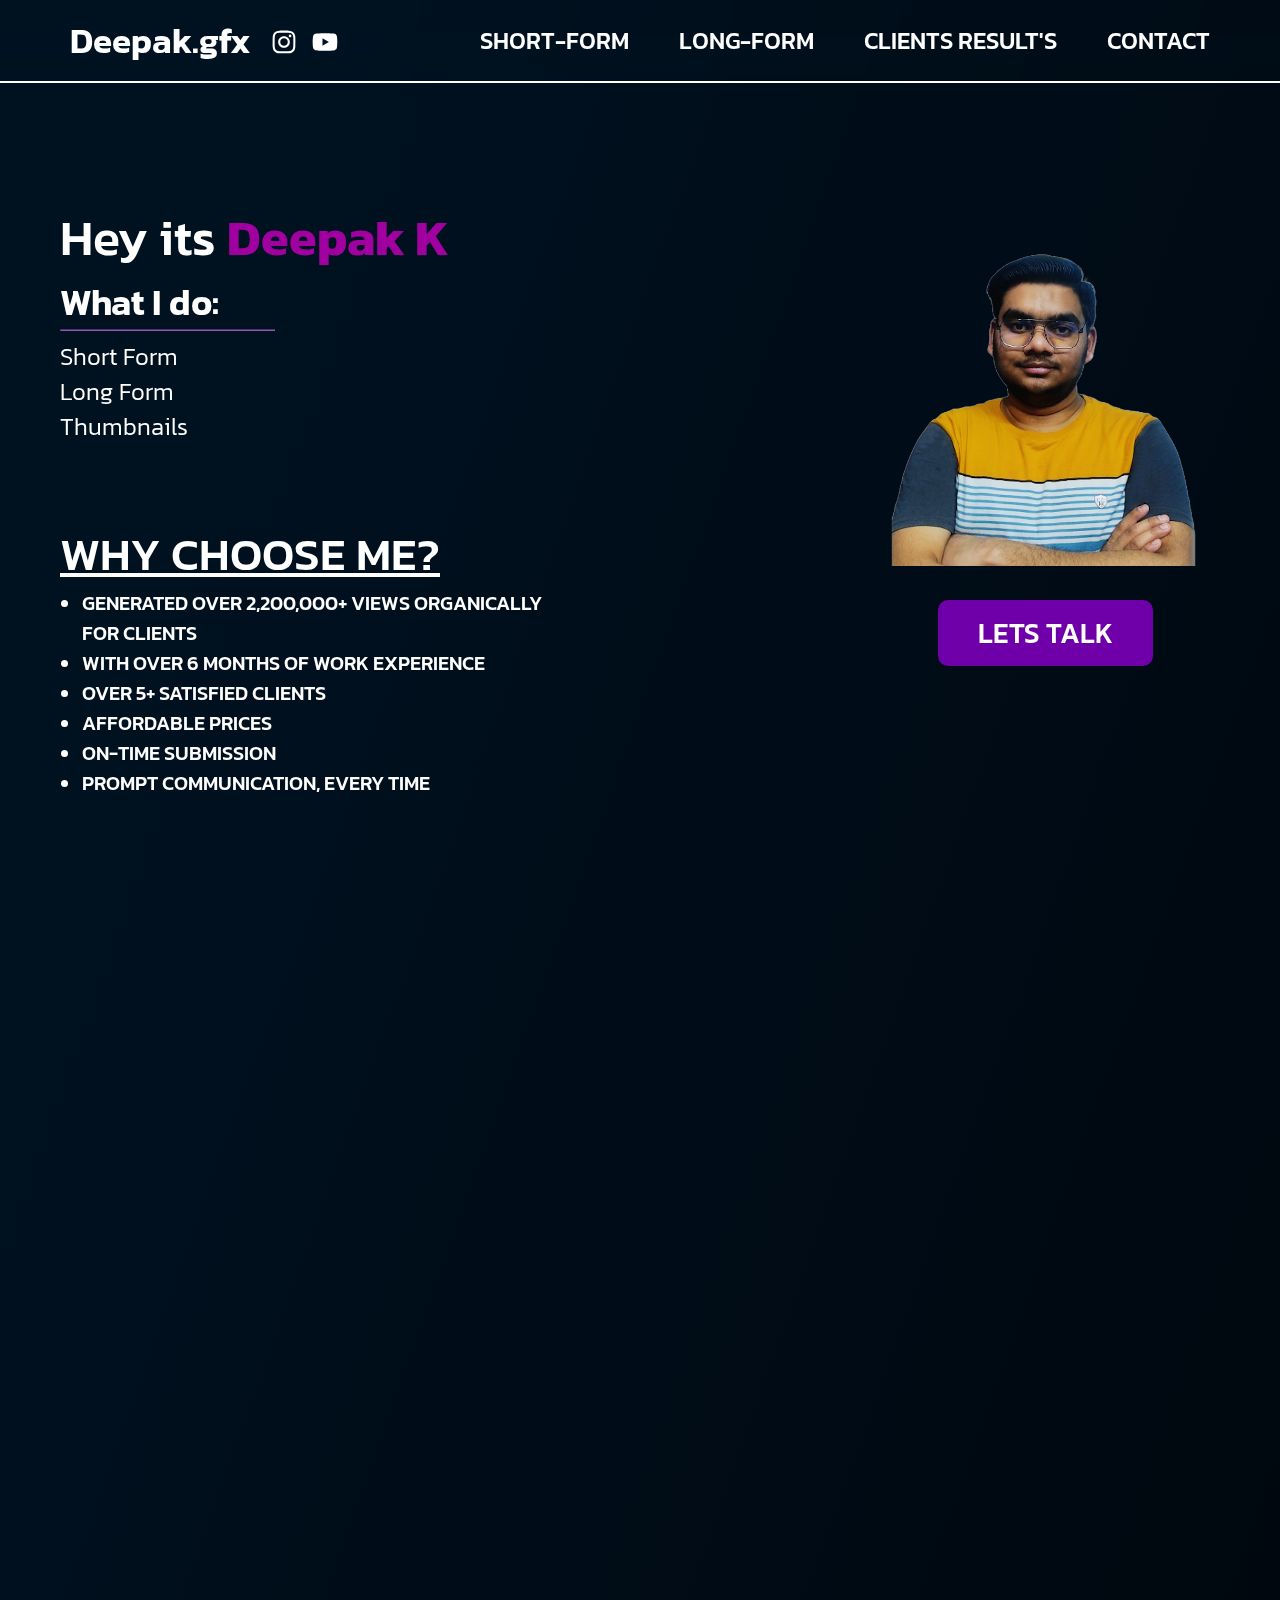
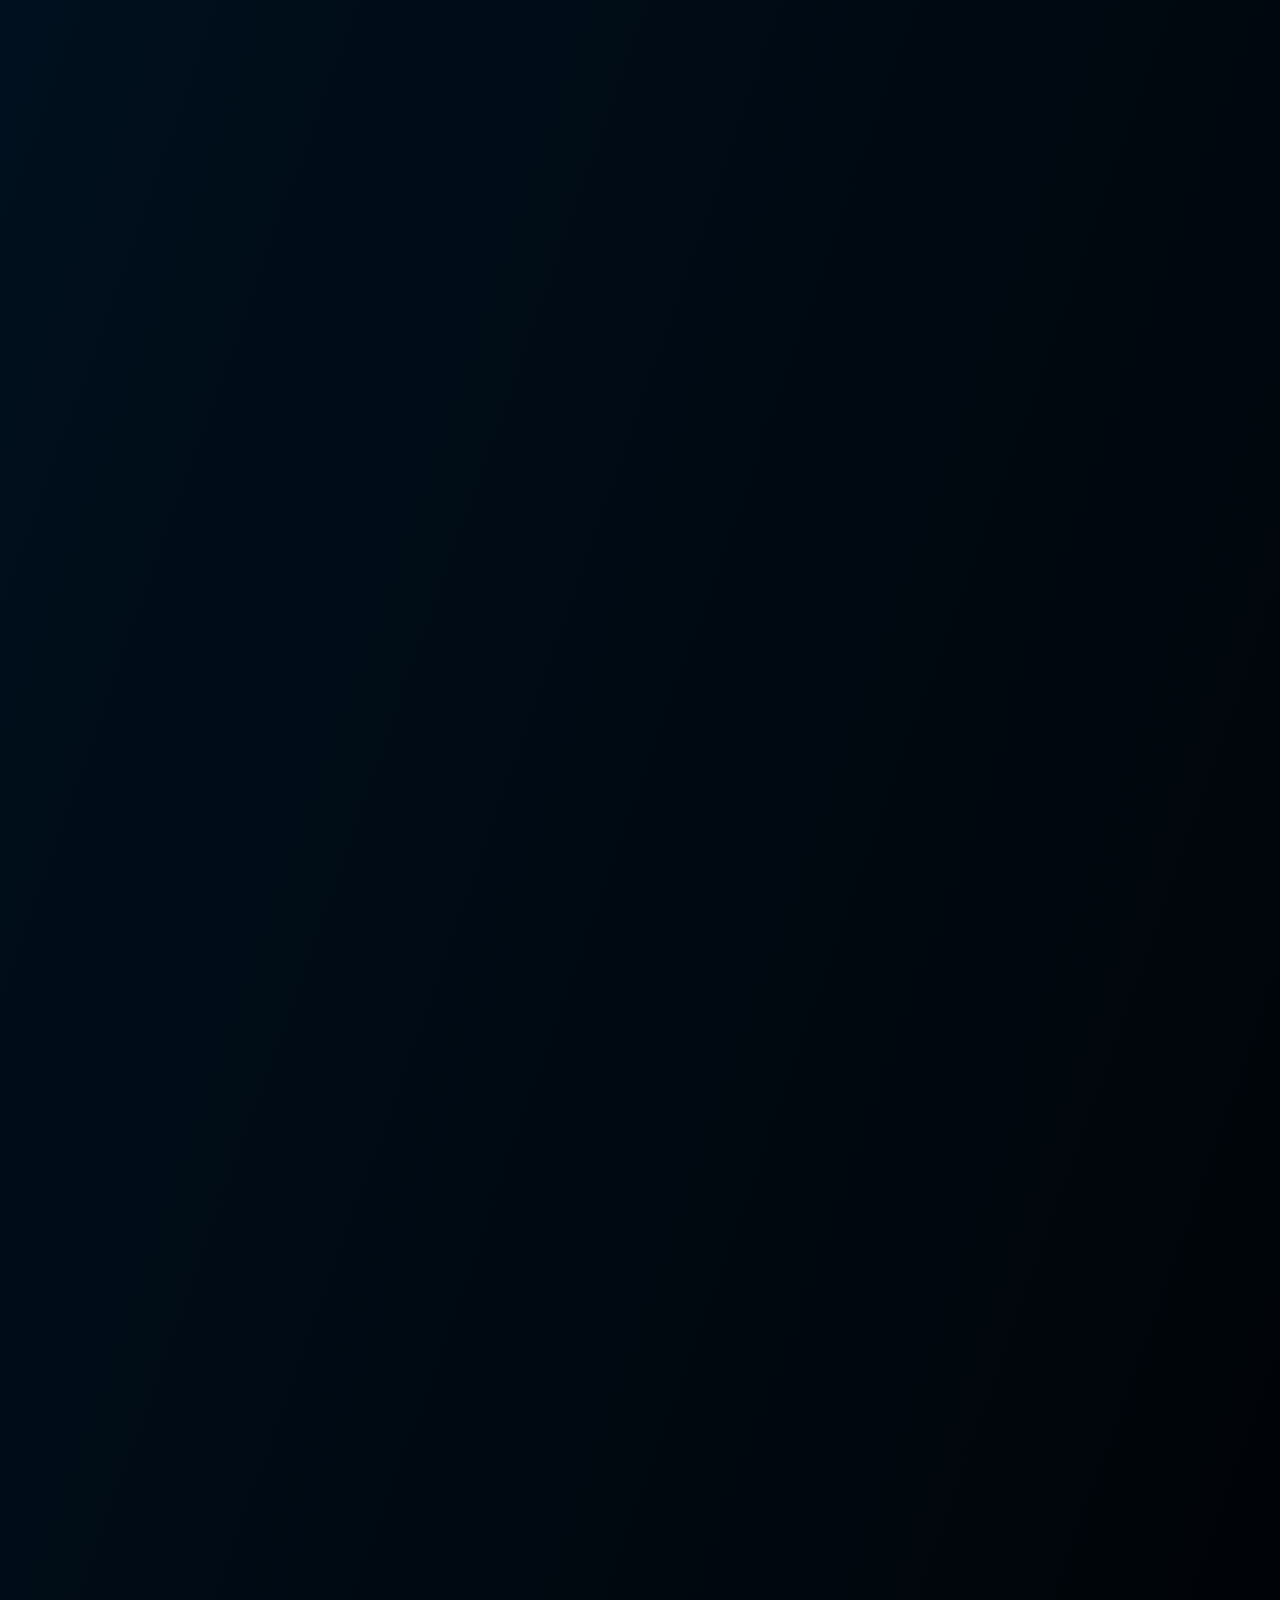
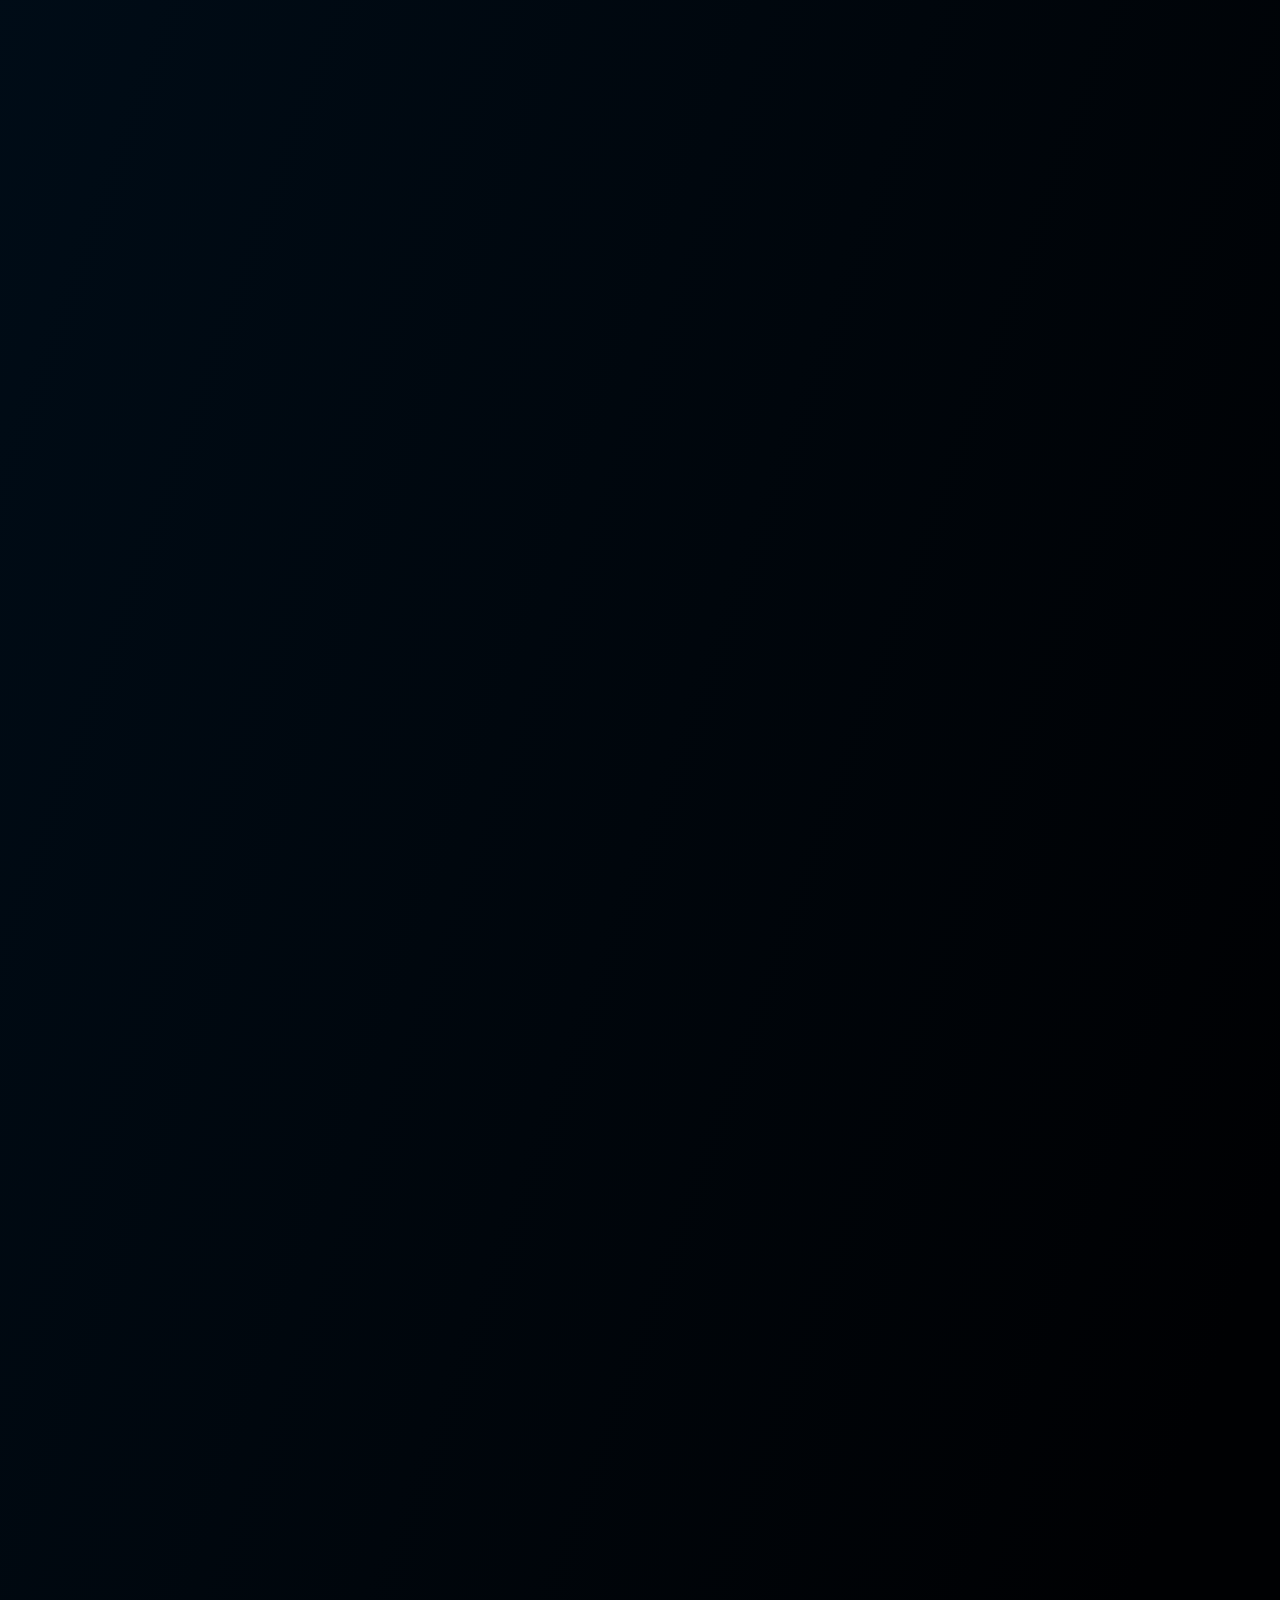
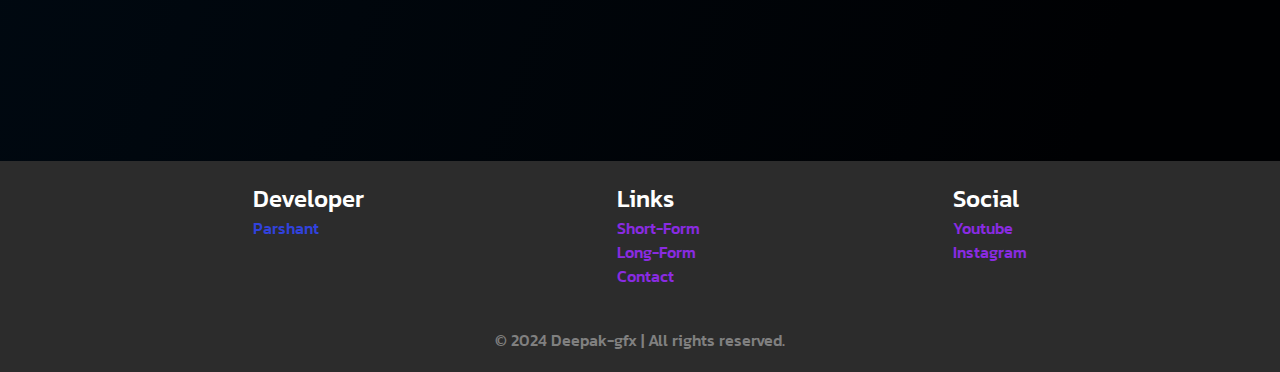
<file: index.html>
<!DOCTYPE html>
<html lang="en">
<head>
    <meta charset="UTF-8">
    <meta name="viewport" content="width=device-width, initial-scale=1.0">
    <link rel="stylesheet" href="style.css">
    <link rel="stylesheet" href="animation.css">
    <link href='https://unpkg.com/boxicons@2.1.4/css/boxicons.min.css' rel='stylesheet'>
    <title>Deepak-gfx 🔥</title>
</head>
<body>
    <nav>
        <div class="logo">
            <div class="name"><a href="#home">Deepak.gfx</a></div>
            <div class="icon-set">
                <a href="https://www.instagram.com/deepak.gfx?igsh=dDlwMXU3ZnQ5amZj"><img class="icon invert"
                        src="img/instagram.svg" alt="instagram-icon"></a>
                <a href="https://www.youtube.com/@theamvguy1818"><img class="icon invert" src="img/youtube.svg"
                        alt=""></a>
            </div>
        </div>
        <div class="nav-list">
            <ul>
                <li class="home"><a href="#home">Home</a></li>
                <li><a href="#short-form">Short-Form</a></li>
                <li><a href="#long-form">Long-Form</a></li>
                <li><a href="#client-results">Clients Result's</a></li>
                <li><a href="#contact">Contact</a></li>
            </ul>
        </div>
        <img class="menu-btn" src="img/hamburger.svg" alt="menu-btn">
    </nav>
    <div class="side-bar">
        <img class="cross-img" src="img/cross.svg" alt="cross-img">
        <ul>
            <li class="home"><a href="#home">Home</a></li>
            <li><a href="#short-form">Short-Form</a></li>
            <li><a href="#long-form">Long-Form</a></li>
            <li><a href="#client-results">Clients Result's</a></li>
            <li><a href="#contact">Contact</a></li>
        </ul>
    </div>
    <section id="home" class="section-1">
        <div class="section1-left animate">
            <div id="head-name"><div>Hey its <div class="name">Deepak K</div></div>
                <div class="line-2">What I do:</div>
                <hr class="hr2">
                <div class="work">Short Form</div>
                <div class="work">Long Form</div>
                <div class="work">Thumbnails</div>
                <br>
                <div id="why">WHY CHOOSE ME?</div>
                <ul id="info">
                    <li>GENERATED OVER 2,200,000+ VIEWS ORGANICALLY FOR CLIENTS</li>
                    <li>WITH OVER 6 MONTHS OF WORK EXPERIENCE</li>
                    <li>OVER 5+ SATISFIED CLIENTS</li>
                    <li>AFFORDABLE PRICES</li>
                    <li>ON-TIME SUBMISSION</li>
                    <li>PROMPT COMMUNICATION, EVERY TIME</li>
                </ul>
            </div>
        </div>
        <div class="p2">
            <!-- <div><img class="photo" src="img/cover.png" alt=""></div> -->
            <img class="photo" src="img/photo.png" alt="photo">
            <div><button class="button" onclick="location.href=`#contact`">LETS TALK</button></div>
        </div>
    </section>
    <section class="section-2">
        <div>
        <h1 class="animate">ABOUT</h1>
        <hr class="animate">
        <p class="animate">Immerse yourself in the enchanting world of cinema with <span class="name">Deepak</span>! As a committed
            video editor, I transform unprocessed footage into breathtaking visual works of art. Whether it's enhancing
            colors, adding captivating sound effects, creating smooth transitions, or designing dynamic motion graphics,
            I breathe life into your narratives. Let's elevate your creative vision with ingenuity and accuracy!</p>
        </div>
    </section>
    <section id="short-form" class="section-3">
        <div class="heading animate">SHORT-FORM</div>
        <div class="shortform-container animate">
            <img class="arrows left-arrow" src="img/left-arrow.svg" alt="left-arrow">
            <div class="scroll-container">
                <!-- short-1  -->
                <div class="short-wrapper">
                    <iframe width="463" height="823" src="https://www.youtube.com/embed/8H-rUgkRSdg" title="2"
                        frameborder="0"
                        allow="accelerometer; autoplay; clipboard-write; encrypted-media; gyroscope; picture-in-picture; web-share"
                        referrerpolicy="strict-origin-when-cross-origin" allowfullscreen></iframe>
                </div>
                <!-- short-2  -->
                <div class="short-wrapper">
                    <iframe width="560" height="315" src="https://www.youtube.com/embed/ECEzv-5RnWc?si=KDV1My_kyPZUP-F3" title="YouTube video player" frameborder="0" allow="accelerometer; autoplay; clipboard-write; encrypted-media; gyroscope; picture-in-picture; web-share" referrerpolicy="strict-origin-when-cross-origin" allowfullscreen></iframe>
                </div>
                <!-- short-3  -->
                <div class="short-wrapper">
                    <iframe width="560" height="315" src="https://www.youtube.com/embed/mEu9kjretzo?si=C4BGD7zztKkurr8r" title="YouTube video player" frameborder="0" allow="accelerometer; autoplay; clipboard-write; encrypted-media; gyroscope; picture-in-picture; web-share" referrerpolicy="strict-origin-when-cross-origin" allowfullscreen></iframe>
                </div>
                <!-- short-4  -->
                <div class="short-wrapper">
                    <iframe width="560" height="315" src="https://www.youtube.com/embed/pMOjcCucaQk?si=dQNk8URO4HRvajRi" title="YouTube video player" frameborder="0" allow="accelerometer; autoplay; clipboard-write; encrypted-media; gyroscope; picture-in-picture; web-share" referrerpolicy="strict-origin-when-cross-origin" allowfullscreen></iframe>
                </div>
                <!-- short-5  -->
                <div class="short-wrapper">
                    <iframe width="560" height="315" src="https://www.youtube.com/embed/dlDvBoymoVU?si=_8Mh2tYVaClMshhl" title="YouTube video player" frameborder="0" allow="accelerometer; autoplay; clipboard-write; encrypted-media; gyroscope; picture-in-picture; web-share" referrerpolicy="strict-origin-when-cross-origin" allowfullscreen></iframe>
                </div>
                <!-- short-6  -->
                <div class="short-wrapper">
                    <iframe width="560" height="315" src="https://www.youtube.com/embed/eRFKa5V4-Bo?si=jp29YTb-6GZ_F4Eh" title="YouTube video player" frameborder="0" allow="accelerometer; autoplay; clipboard-write; encrypted-media; gyroscope; picture-in-picture; web-share" referrerpolicy="strict-origin-when-cross-origin" allowfullscreen></iframe>
                </div>
                <!-- Add more iframes as needed -->
            </div>
            <img class="arrows right-arrow" src="img/right-arrow.svg" alt="right-arrow">
        </div>
    </section>
    <section id="long-form" class="section-4">
        <div class="heading animate">LONG-FORM</div>
        <div class="shortform-container animate">
            <img class="arrows up-arrow" src="img/left-arrow.svg" alt="left-arrow">
            <div class="vertical-scroll-container">
                <!-- 	vid1 -->
                <div class="video-wrapper">
                    <iframe width="560" height="315"
                        src="https://www.youtube.com/embed/on1ghaNJ3NE?si=6rIB7KNxB4XuEn5b&amp;controls=0&amp;start=45"
                        title="YouTube video player" frameborder="0"
                        allow="accelerometer; autoplay; clipboard-write; encrypted-media; gyroscope; picture-in-picture; web-share"
                        referrerpolicy="strict-origin-when-cross-origin" allowfullscreen></iframe>
                </div>
                <!-- 	vid2 -->
                <div class="video-wrapper">
                    <iframe width="560" height="315"
                        src="https://www.youtube.com/embed/G5L_7FrPTGc?si=QMHrl8OBODEZzTz6&amp;controls=0"
                        title="YouTube video player" frameborder="0"
                        allow="accelerometer; autoplay; clipboard-write; encrypted-media; gyroscope; picture-in-picture; web-share"
                        referrerpolicy="strict-origin-when-cross-origin" allowfullscreen></iframe>
                </div>
                <!-- 	vid3 -->
                <div class="video-wrapper">
                    <iframe width="560" height="315"
                        src="https://www.youtube.com/embed/JCmgpw4MqKo?si=HnGJYHwAyoJdQtfq&amp;controls=0"
                        title="YouTube video player" frameborder="0"
                        allow="accelerometer; autoplay; clipboard-write; encrypted-media; gyroscope; picture-in-picture; web-share"
                        referrerpolicy="strict-origin-when-cross-origin" allowfullscreen></iframe>
                </div>
                <!-- 	vid4 -->
                <div class="video-wrapper">
                    <iframe width="560" height="315"
                        src="https://www.youtube.com/embed/-Z9iQWz7PrM?si=2OOscrlCIwk3XP3n&amp;controls=0"
                        title="YouTube video player" frameborder="0"
                        allow="accelerometer; autoplay; clipboard-write; encrypted-media; gyroscope; picture-in-picture; web-share"
                        referrerpolicy="strict-origin-when-cross-origin" allowfullscreen></iframe>
                </div>
                <!--    vid5 -->
                <div class="video-wrapper">
                    <iframe width="560" height="315"
                        src="https://www.youtube.com/embed/lahmtvIOdWA?si=1MPtnd6p5BnnfnCg&amp;controls=0"
                        title="YouTube video player" frameborder="0"
                        allow="accelerometer; autoplay; clipboard-write; encrypted-media; gyroscope; picture-in-picture; web-share"
                        referrerpolicy="strict-origin-when-cross-origin" allowfullscreen></iframe>
                </div>
            </div>
            <img class="arrows down-arrow" src="img/right-arrow.svg" alt="right-arrow">
        </div>
    </section>
    <section id="client-results" class="section-5">
        <div class="heading animate">CLIENTS' RESULTS</div>
        <div class="cards-container">
            <div class="card animate" style="--i:0;">
                <img id="client-img" src="img/1.png" alt="client-img">
                <div id="client-name">Dipesh Kumar</div>
                <div class="client-starrating">
                    <img src="img/star-yellow.svg" alt="rating-star">
                    <img src="img/star-yellow.svg" alt="rating-star">
                    <img src="img/star-yellow.svg" alt="rating-star">
                    <img src="img/star-yellow.svg" alt="rating-star">
                    <img src="img/halfstar.svg" alt="rating-star">
                </div>
                <div id="client-review">I’m so impressed with the editing quality! The videos turned out even better than I imagined, and it was delivered on time. Thank you for making this so easy!</div>
            </div>
            <div class="card animate" style="--i:1;">
                <img id="client-img" src="img/2.png" alt="client-img">
                <div id="client-name">Abhijit nayyar</div>
                <div class="client-starrating">
                    <img src="img/star-yellow.svg" alt="rating-star">
                    <img src="img/star-yellow.svg" alt="rating-star">
                    <img src="img/star-yellow.svg" alt="rating-star">
                    <img src="img/star-yellow.svg" alt="rating-star">
                    <img src="img/star.svg" alt="rating-star">
                </div>
                <div id="client-review">The edits were spot-on and captured the vibe I was looking for perfectly. Plus, everything was done within the deadline. Great work!</div>
            </div>
            <div class="card animate" style="--i:2;">
                <img id="client-img" src="img/3.png" alt="client-img">
                <div id="client-name">Saurabh Gautam</div>
                <div class="client-starrating">
                    <img src="img/star-yellow.svg" alt="rating-star">
                    <img src="img/star-yellow.svg" alt="rating-star">
                    <img src="img/star-yellow.svg" alt="rating-star">
                    <img src="img/halfstar.svg" alt="rating-star">
                    <img src="img/star.svg" alt="rating-star">
                </div>
                <div id="client-review">Absolutely loved the work! It was polished, creative, and delivered right when promised. Couldn’t ask for more!</div>
            </div>
        </div>
    </section>
    <section id="contact" class="section-6">
        <div class="container animate">
            <form action="https://api.web3forms.com/submit" method="POST">
                <input type="hidden" name="access_key" value="9da1694c-7dbd-4971-afae-bd9a8192a5d8">
                <h1>Contact Us</h1>
                <div class="input-box">
                    <input type="text" name="name" placeholder="Name" required>
                    <i class='bx bx-user'></i>
                </div>

                <div class="input-box">
                    <input type="email" name="email" placeholder="Your Email" required>
                    <i class='bx bx-envelope'></i>
                </div>
                <div class="input-box-2">
                    <textarea name="message" placeholder="Write message " required></textarea>
                </div>
                <input type="checkbox" name="botcheck" class="hidden" style="display: none;">
                <button type="submit" class="btn">Submit</button>
            </form>
        </div>
    </section>
    <footer>
        <div class="footer">
            <div class="first-footer">
                <ul>
                    <li>
                        <h2>Developer</h2>
                    </li>
                    <li><a href="contact-parshant.html" target="_blank">Parshant</a></li>
                </ul>
            </div>
            <div class="second-footer">
                <ul>
                    <li>
                        <h2>Links</h2>
                    </li>
                    <li><a href="#short-form">Short-Form</a></li>
                    <li><a href="#long-form">Long-Form</a></li>
                    <li><a href="#contact">Contact</a></li>
                </ul>
            </div>
            <div class="third-footer">
                <ul>
                    <li>
                        <h2>Social</h2>
                    </li>
                    <li><a href="https://www.youtube.com/@theamvguy1818">Youtube</a></li>
                    <li><a href="https://www.instagram.com/deepak.gfx?igsh=dDlwMXU3ZnQ5amZj">Instagram</a></li>
                </ul>
            </div>
        </div>
        <div class="footer-rights">
            <p>&copy; 2024 Deepak-gfx | All rights reserved.</p>
        </div>
    </footer>
</body>
<script src="script.js"></script>
</html>
</file>
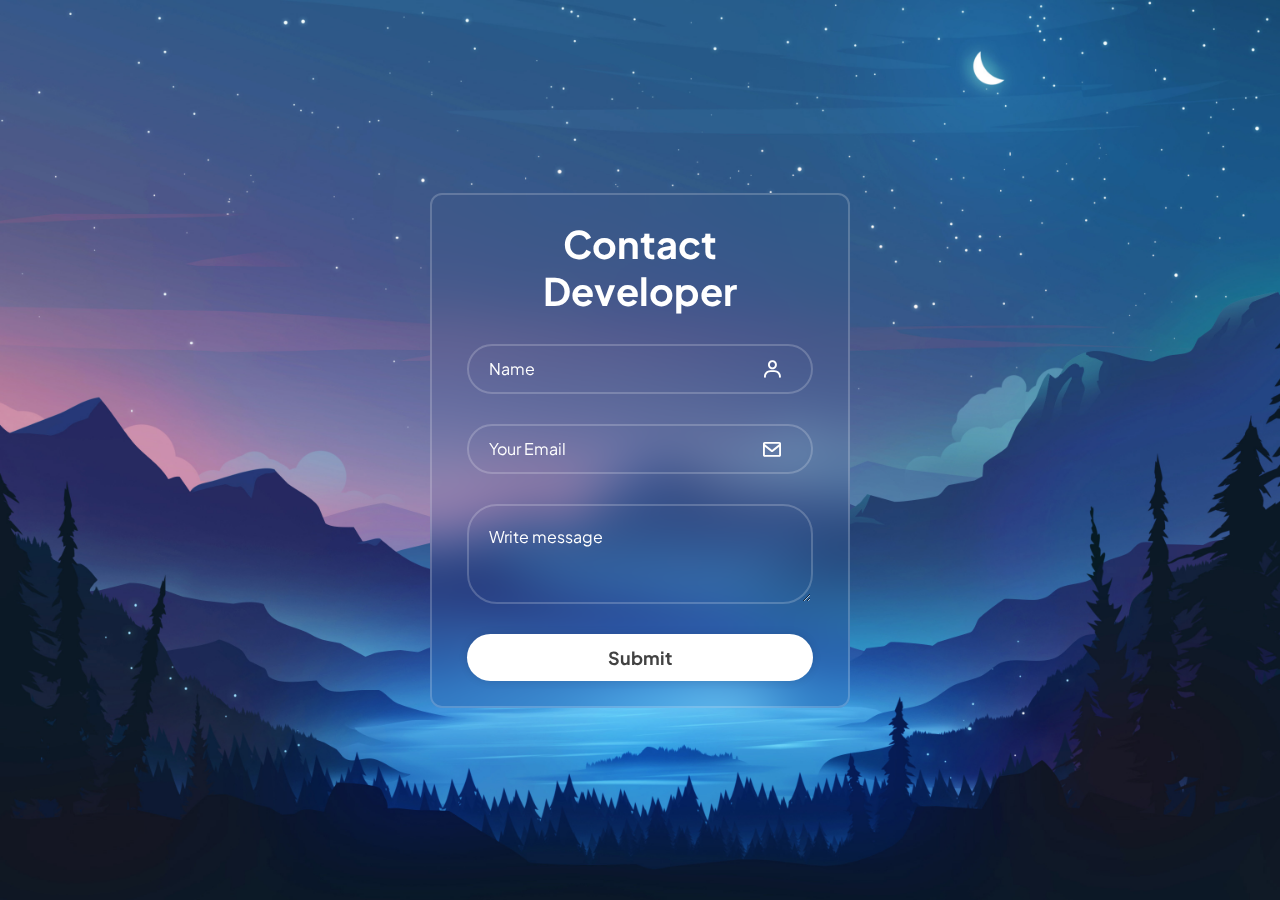
<file: contact-parshant.html>
<!DOCTYPE html>
<html lang="en">
<head>
    <meta charset="UTF-8">
    <meta name="viewport" content="width=device-width, initial-scale=1.0">
    <title>Login page</title>
    <link href='https://unpkg.com/boxicons@2.1.4/css/boxicons.min.css' rel='stylesheet'>
    <link rel="preconnect" href="https://fonts.googleapis.com">
    <link rel="preconnect" href="https://fonts.gstatic.com" crossorigin>
    <link
        href="https://fonts.googleapis.com/css2?family=Montserrat:ital,wght@0,100..900;1,100..900&family=Notable&family=Plus+Jakarta+Sans:ital,wght@0,200..800;1,200..800&family=Poetsen+One&display=swap"
        rel="stylesheet">
</head>
<style> 
    *{
    margin: 0;
    padding: 0;
    box-sizing: border-box;
    font-family: "Plus Jakarta Sans", sans-serif;
}

body{
    display: flex;
    justify-content: center;
    align-items: center;
    min-height: 100vh;
    background-image: url(img/after-sunset-minimal-4k-zm.jpg);
    background-size: cover;
    background-position: center;
    /* background-color: black; */
}
.container{
    width: 420px;
    /* background: #1f1f1f94; */
    border: 2px solid rgba(255, 255, 255, 0.200);
    backdrop-filter: blur(25px);
    color: white;
    border-radius: 12px;
    padding: 25px 35px;
    margin: 0 30px;
}
.container h1{
    text-align: center;
    font-size: 38px;
    animation: glow 2.5s ease-in-out infinite;
}
.container .input-box{
    position: relative;
    width: 100%;
    height: 50px;
    /* background: bisque; */
    margin: 30px 0;
    transition: transform 0.2s ease-in-out;
}
.container .input-box-2{
    position: relative;
    width: 100%;
    height: 100px;
    /* background: bisque; */
    margin: 30px 0;
    transition: transform 0.2s ease-in-out;
}
.container .input-box:hover{
    transform: scale(1.05);
}
.container .input-box-2:hover{
    transform: scale(1.05);
}

.input-box input{
    width: 100%;
    height: 100%;
    background: transparent;
    border: none;
    outline: none;
    border: 2px solid rgba(255, 255, 255, 0.200);
    border-radius: 30px;
    font-size: 15px;
    color: white;
    padding: 20px 45px 20px 20px;
}
.input-box-2 input{
    width: 100%;
    height: 100%;
    background: transparent;
    border: none;
    outline: none;
    border: 2px solid rgba(255, 255, 255, 0.200);
    border-radius: 30px;
    font-size: 15px;
    color: white;
    padding: 20px 45px 20px 20px;
}
.input-box-2 textarea{
    width: 100%;
    height: 100%;
    background: transparent;
    border: none;
    outline: none;
    border: 2px solid rgba(255, 255, 255, 0.200);
    border-radius: 30px;
    font-size: 15px;
    color: white;
    padding: 20px 45px 20px 20px;
    overflow-y: hidden;
}

.input-box-2 ::placeholder{
    color: white;
    font-size: 16px;
}
.input-box input::placeholder{
    color: white;
    font-size: 16px;
}

.input-box i{
    position: absolute;
    right: 30px;
    top: 50%;
    transform: translateY(-50%);
    font-size: 22px;
}

.container .btn{
    width: 100%;
    height: 47px;
    background: white;
    border: none;
    outline: none;
    border-radius: 40px;
    box-shadow: 0 0 10px rgba(0, 0, 0, 0.1);
    cursor: pointer;
    font-size: 18px;
    color: rgb(66, 66, 66);
    font-weight: 700;
    /* transition: transform 0.3s ease-in; */
    transition: box-shadow 0.25s ease-in-out;
}
.container .btn:hover{
    /* transform: scale(1.02); */
    box-shadow: 0 0 3px 1.5px rgb(255, 255, 255);
}

@keyframes glow {
    0% {
        text-shadow: 0 0 10px rgba(255, 255, 255, 0.5);
    }
    50% {
        text-shadow: 0 0 25px rgba(255, 255, 255, 0.7);
    }
    100% {
        text-shadow: 0 0 10px rgba(255, 255, 255, 0.5);
    }
}

</style>
<body> 
    <div class="container">
        <form action="https://api.web3forms.com/submit" method="POST">
            <input type="hidden" name="access_key" value="db1f61d3-aa9a-41f1-be40-542d0ac61e2e">
            <h1>Contact Developer</h1>
            <div class="input-box">
                <input type="text" name="name" placeholder="Name" required>
                <i class='bx bx-user'></i>
            </div>

            <div class="input-box">
                <input type="email" name="email" placeholder="Your Email" required>
                <i class='bx bx-envelope'></i>
            </div>
            <div class="input-box-2">
                <textarea name="message" placeholder="Write message " required></textarea>
            </div>
            <input type="checkbox" name="botcheck" class="hidden" style="display: none;">
            <button type="submit" class="btn">Submit</button>
        </form>
    </div>
</body>
</html>
</file>
<file: style.css>
@import url('https://fonts.googleapis.com/css2?family=Kanit:ital,wght@0,100;0,200;0,300;0,400;0,500;0,600;0,700;0,800;0,900;1,100;1,200;1,300;1,400;1,500;1,600;1,700;1,800;1,900&family=Poppins:ital,wght@0,100;0,200;0,300;0,400;0,500;0,600;0,700;0,800;0,900;1,100;1,200;1,300;1,400;1,500;1,600;1,700;1,800;1,900&family=Roboto+Condensed:ital,wght@0,100..900;1,100..900&family=Roboto:ital,wght@0,100;0,300;0,400;0,500;0,700;0,900;1,100;1,300;1,400;1,500;1,700;1,900&display=swap');
* {
    padding: 0;
    margin: 0;
    font-family: "Kanit", sans-serif;
    font-weight: 500;
    font-style: normal;
    box-sizing: border-box;
    scroll-behavior: smooth;
}
nav ,img , .side-bar{
    user-select: none;
    -webkit-user-select: none; /* For Safari */
    -webkit-tap-highlight-color: transparent;
}
::-webkit-scrollbar {
    width: 8px;
    /* Width of the scrollbar */
    height: 8px;
    /* Height of the scrollbar (for horizontal scrolling) */
}
::-webkit-scrollbar-track {
    background: rgb(0, 1, 3);
}
::-webkit-scrollbar-thumb {
    background: #333333;
    border-radius: 10px;
    border: 2px solid #1e1e1e;
}
::-webkit-scrollbar-thumb:hover {
    background: #777;
}
body {
    overflow-x: hidden;
    position: relative;
    background: linear-gradient(109.6deg, rgb(0, 17, 32) 11.2%, rgb(0, 1, 3) 91.1%);
}
.invert{
    filter: invert();
}
/* ------------------------ Front Page ------------------------------------ */
nav {
    position: fixed;
    top: 0;
    width: 100%;
    display: flex;
    align-items: center;
    justify-content: space-between;
    z-index: 1;
    backdrop-filter: blur(20px);
    padding: 14px 0;
    border-bottom: 2px solid white;
}
.logo {
    color: white;
    animation: text-glow 2.5s ease-in-out infinite;
    margin-left: 70px;
    display: flex;
    align-items: center;
    justify-content: center;
    gap: 20px;
    font-size: 30px;
}
.logo .name a {
    color: white;
    font-weight: 600;
    text-decoration: none;
    font-size: 35px;
}
.logo .name {
    transition: all 0.2s;
}
.logo .name:hover {
    transform: scale(1.1);
}
.icon-set {
    display: flex;
    align-items: center;
    justify-content: center;
    gap: 15px;
    margin-top: 8px;
}
.icon {
    width: 26px;
    height: 26px;
    fill: #fff;
    cursor: pointer;
    transition: transform 0.2s;
}
.icon:hover {
    transform: scale(1.15);
}
.nav-list {
    margin-right: 70px;
}
.nav-list ul {
    display: flex;
    justify-content: center;
    align-items: center;
    gap: 50px;
}
.nav-list ul .home {
    display: none;
}
.nav-list ul li {
    list-style: none;
    font-size: 1.5rem;
    transition: transform 200ms cubic-bezier(0, 0, 0.23, 0.99);
}
.nav-list ul li a {
    text-decoration: none;
    color: white;
    text-transform: uppercase;
    animation: text-glow 3s ease-in-out infinite;
}
.nav-list ul li:hover {
    transform: scale(1.19);
}
.menu-btn{
    display: none;
    cursor: pointer;
}
.cross-img{
    padding: 20px;
    cursor: pointer;
}
.menu-hr{
    width: 50%;
}
.side-bar{
    position: fixed;
    width: 300px;
    height: 100vh;
    background: black;
    right: -90%;
    z-index: 1;
    border-left: 2px solid white;
    transition: all .5s;
}
.side-bar ul{
    list-style: none;
    font-size: 32px;
    display: flex;
    flex-direction: column;
    justify-content: center;
    align-items: center;
    padding: 30px 0 0 0;
    gap: 36px;
}
.side-bar ul li a{
    text-decoration: none;
    color: white;
}

/* ---------------------------- Section-1 ------------------------------- */

.section-1 {
    display: flex;
    justify-content: space-between;
    color: white;
    width: 80vw;
    margin: auto;
    padding-bottom: 180px;
}
section .section1-left {
    margin-top: 200px;
}
#head-name {
    font-size: 64px;
    width: 500px;
}
.p2{
    display: flex;
    flex-direction: column;
    justify-content: center;
    align-items: center;
}
.name {
    color: rgb(161, 0, 161);
    font-weight: bolder;
    display: inline;
}
.line-2 {
    font-weight: 600;
    font-size: 46px;
}
.work {
    font-size: 24px;
    color: white;
    font-weight: 300;
}
#why{
    text-decoration:underline ;
    font-size: 46px;
    animation: glow 3s ease-in-out infinite;
}
#info{
    font-size: 22px;
    font-weight: 300;
    padding-left: 22px;
}
.hr2 {
    width: 215px;
    border-color: rgb(146, 86, 191);
    background-color: rgb(146, 86, 191);
    height: 2px;
    border-radius: 8px;
    margin-bottom: 8px;
}
.photo {
    position: relative;
    padding: 50px 0 0 0;
    /* background-size: cover; */
    width: 450px;
    /* border: 1px solid red; */
}
.frame .cover {
    object-fit: cover;
}
.frame .photo {
    position: absolute;
}
.button {
    position: relative;
    padding: 12px 40px;
    border-radius: 10px;
    background: rgb(111, 0, 169);
    cursor: pointer;
    transition: all 0.150s ease-in-out;
    font-size: 28px;
    font-weight: 500;
    border-style: none;
    color: white;
}
.button:hover {
    box-shadow: 0 0 15px 10px rgba(111, 0, 169, 0.7);
    transform: scale(1.05);
}

/* ---------------------------- Section-2 ------------------------------- */

.section-2 {
    position: relative;
    min-height: 70vh;
    width: 80vw;
    margin: auto;
    display: flex;
    align-items: center;
    text-align: center;
    /* border: 1px solid blue; */
}
.section-2 h1 {
    color: white;
    font-size: 3.2rem;
    font-weight: bold;
    text-align: center;
    animation: glow 3s ease-in-out infinite;
}
.section-2 hr {
    width: 20vw;
    margin: auto;
    font-weight: 600;
    background-color: rgb(146, 86, 191);
    height: 3px;
    border-color: rgb(146, 86, 191);
}
.section-2 p {
    color: white;
    margin-top: 1vh;
    font-size: 25px;
}

/* ---------------------------- Section-3 ------------------------------- */

.heading{
    color: white;
    font-size: 46px;
    text-align: center;
    padding-bottom: 30px;
    animation: glow 3s ease-in-out infinite;
}
.section-3{
    padding-top: 150px;
    padding-bottom: 100px;
}
.shortform-container{
    display: flex;
    justify-content: center;
    align-items: center;
    width: 1040px;
    margin: auto;
}
.arrows{
    cursor: pointer;
    transition: all .3s ease-out;
    width: 60px;
    height: 60px;
}
.arrows:hover{
    transform: scale(1.2);
}
.short-wrapper {
    flex: none; /* Prevent shrinking or growing */
    aspect-ratio: 9 / 16; /* Maintains 9:16 aspect ratio */
    border-radius: 20px;
    overflow: hidden; /* Ensure content stays within the wrapper */
    /* background: #f0f0f0; */
}
.scroll-container {
    margin: 0 12px;
    display: flex;
    gap: 15px;
    overflow-x: auto;
    white-space: nowrap;
    padding: 15px;
    width: 900px;
    aspect-ratio: 9/16;
    height: 540px;
    background: transparent;
}
.scroll-container iframe {
    width: 100%; /* Make iframe match the wrapper */
    height: 100%; /* Fill the short-wrapper */
    border: none;
    border-radius: 20px; /* Match the wrapper's border-radius */
    transition: all 0.3s ease-out;
}

/* ---------------------------- Section-4 ------------------------------- */

.section-4{
    padding-top: 150px;
    padding-bottom: 100px;
}
.video-wrapper {
    position: relative;
    width: 100%; /* Responsive width */
    height: auto;
    scroll-snap-align: start;
    padding-top: 56.25%; /* Maintains 16:9 aspect ratio */
    overflow: hidden;
    border-radius: 20px; /* Rounded corners */
    /* background: #f0f0f0;  */
}
.vertical-scroll-container iframe{
    position: absolute;
    top: 0;
    left: 0;
    width: 100%;
    height: 100%;
    border: none;
    border-radius: 20px; 
    object-fit: cover; 
    /* opacity: 0; */
}
.vertical-scroll-container {
    margin: 0 15px;
    display: flex;
    flex-direction: column;
    overflow-y: auto;
    overflow-x: hidden;
    padding: 7px;
    /* border: 1px solid #ddd; */
    width: 53vw;
    aspect-ratio: 16 / 9;
    scroll-snap-type: y mandatory;
    gap: 25px;
    background: transparent;
    transition: opacity 0.5s ease-in-out;
}
.vertical-scroll-container iframe:last-child {
    margin-bottom: 0;
}

/* ---------------------------- Section-5 ------------------------------- */

.section-5{
    margin: auto;
    padding-top: 200px;
}
.cards-container{
    display: flex;
    justify-content: center;
    align-items: center;
    gap: 20px;
}
.card{
    width: 300px;
    min-height: 470px;
    padding: 30px 0;
    background-color: #0b063598;
    border-radius: 18px;
    display: flex;
    flex-direction: column;
    align-items: center;
    border: 2px solid #707070;
}
#client-img{
    width: 100px;
    height: 100px;
    border-radius: 50px;
    background-color: white;
    outline: thick solid purple;
    outline-offset: 3px;
}
#client-name{
    color: white;
    font-size: 24px;
    padding: 8px 0 0 0;
}
#client-review{
    color: #c7c7c7;
    font-size: 20px;
    padding: 10px 34px 0;
    text-align:left;
    font-weight: 300;
}
.client-starrating{
    display: flex;
    gap: 2px;
    /* filter: invert(); */
    padding: 8px 0;
}
.client-starrating > *{
    width: 22px;
}

/* ---------------------------- Section-6 ------------------------------- */

.section-6{
    display: flex;
    justify-content: center;
    align-items: center;
    min-height: 70vh;
    padding-top: 250px;
    padding-bottom: 200px;
}
.container{
    width: 420px;
    background: transparent;
    border: 2px solid rgba(255, 255, 255, 0.200);
    /* backdrop-filter: blur(25px); */
    color: white;
    border-radius: 12px;
    padding: 25px 35px;
    margin: 0 30px;
}
.container h1{
    text-align: center;
    font-size: 38px;
    animation: glow 2.5s ease-in-out infinite;
}
.container .input-box{
    position: relative;
    width: 100%;
    height: 50px;
    /* background: bisque; */
    margin: 30px 0;
    transition: transform 0.2s ease-in-out;
}
.container .input-box-2{
    position: relative;
    width: 100%;
    height: 100px;
    /* background: bisque; */
    margin: 30px 0;
    transition: transform 0.2s ease-in-out;
}
.container .input-box:hover{
    transform: scale(1.05);
}
.container .input-box-2:hover{
    transform: scale(1.05);
}
.input-box input{
    width: 100%;
    height: 100%;
    background: transparent;
    border: none;
    outline: none;
    border: 2px solid rgba(255, 255, 255, 0.200);
    border-radius: 30px;
    font-size: 15px;
    color: white;
    padding: 20px 45px 20px 20px;
}
.input-box-2 input{
    width: 100%;
    height: 100%;
    background: transparent;
    border: none;
    outline: none;
    border: 2px solid rgba(255, 255, 255, 0.200);
    border-radius: 30px;
    font-size: 15px;
    color: white;
    padding: 20px 45px 20px 20px;
}
.input-box-2 textarea{
    width: 100%;
    height: 100%;
    background: transparent;
    border: none;
    outline: none;
    border: 2px solid rgba(255, 255, 255, 0.200);
    border-radius: 30px;
    font-size: 15px;
    color: white;
    padding: 20px 45px 20px 20px;
    overflow-y: hidden;
}
.input-box-2 ::placeholder{
    color: white;
    font-size: 16px;
}
.input-box input::placeholder{
    color: white;
    font-size: 16px;
}
.input-box i{
    position: absolute;
    right: 30px;
    top: 50%;
    transform: translateY(-50%);
    font-size: 22px;
}
.container .btn{
    width: 100%;
    height: 47px;
    background: white;
    border: none;
    outline: none;
    border-radius: 40px;
    box-shadow: 0 0 10px rgba(0, 0, 0, 0.1);
    cursor: pointer;
    font-size: 18px;
    color: rgb(66, 66, 66);
    font-weight: 700;
    /* transition: transform 0.3s ease-in; */
    transition: box-shadow 0.25s ease-in-out;
}
.container .btn:hover{
    /* transform: scale(1.02); */
    box-shadow: 0 0 3px 1.5px rgb(255, 255, 255);
}
@keyframes glow {
    0% {
        text-shadow: 0 0 10px rgba(255, 255, 255, 0.5);
    }
    50% {
        text-shadow: 0 0 25px rgba(255, 255, 255, 0.7);
    }
    100% {
        text-shadow: 0 0 10px rgba(255, 255, 255, 0.5);
    }
}

footer {
    font-family: "Poppins", sans-serif;
    font-weight: 300;
    background-color: rgb(44, 44, 44);
    padding: 20px 0;
    width: 100%;
}
footer .footer-rights {
    color: gray;
    text-align: center;
    margin: 40px 0 0 0;
}
footer .footer-rights a {
    text-decoration: none;
    color: gray;
}
.footer {
    display: flex;
    justify-content: space-evenly;
    color: white;
    list-style: none;
}
footer ul {
    list-style: none;
}
.second-footer ul li a {
    text-decoration: none;
    list-style: none;
    color: blueviolet;
}
.third-footer ul li a {
    text-decoration: none;
    list-style: none;
    color: blueviolet;
}
footer .footer .first-footer ul li a {
    text-decoration: none;
    color: rgb(49, 66, 221);
}



@keyframes text-glow {
    0% {
        text-shadow: 0 0 10px rgba(255, 255, 255, 0.5);
    }

    50% {
        text-shadow: 0 0 35px rgba(255, 255, 255, 0.849);
    }

    100% {
        text-shadow: 0 0 10px rgba(255, 255, 255, 0.5);
    }
}

@media screen and (max-width:1375px){
    .section-1{
        width: 100%;
        padding: 0 60px 180px;
    }
    .photo{
        padding: 0;
        width: 350px;
    }
    #head-name{
        font-size: 50px;
    }
    .line-2{
        font-size: 36px;
    }
    .work{
        font-size: 24px;
    }
    #why{
        font-size: 46px;
    }
    #info{
        font-size: 20px;
    }
    .section-2 p{
        font-size: 20px;
    }
    .vertical-scroll-container{
        width: 58vw;
    }
}
@media screen and (max-width:1200px){
    .menu-btn{
        display: block;
        margin-right: 40px;
    }
    .logo{
        margin-left: 40px;
    }
    .nav-list{
        display: none;
    }
    .section-1 .section1-left{
        margin-top: 150px;
    }
}
@media screen and (max-width:1040px){
    .scroll-container{
        width: 600px;
    }
    #client-review{
        font-size: 16px;
    }
    .card{
        width: 235px;
        min-height: 425px;
    }
    .section-1{
        flex-direction: column-reverse;
    }
    .section-1 .section1-left{
        margin: 15px 0 0 0;
    }
    #head-name{
        display: flex;
        flex-direction: column;
        justify-content: center;
        align-items: center;
        width: 100%;
    }
    .shortform-container{
        width: auto;
    }
    .vertical-scroll-container{
        width: 600px;
    }
    .section-6{

        min-height: 80vh;
    }
}
@media screen and (max-width:800px){
    .scroll-container{
        width: 295px;
    }
    .photo{
        width:270px;
        padding-top: 80px;
    }
    .short-wrapper{
        scroll-snap-align: start;
    }
    .scroll-container{
        scroll-snap-type: x mandatory;
    }
    .cards-container{
        padding: 0 60px;
        flex-wrap: wrap;
    }
    .arrows{
        width: 45px;
        height: 45px;
    }
    .shortform-container{
        padding: 0 28px;
    }
    .vertical-scroll-container{
        margin: 0;
    }
    #client-img{
        width: 70px;
        height: 70px;
    }
    #client-name{
        font-size: 20px;
    }
    .client-starrating>*{
        width: 18px;
    }
    #client-review{
        font-size: 14px;
    }
    .container{
        width: 330px;
    }
    .card{
        min-height: 364px;
    }
    .side-bar ul{
        font-size: 28px
    }
    .section-6{
        min-height: 70vh;
    }
}
@media screen and (max-width:515px){
    .photo{
        width: 215px;
        padding: 0;
    }
    #head-name{
        font-size:36px
    }
    .line-2{
        font-size: 28px;
    }
    .work{
        font-size: 20px
    }
    .hr2{
        width: 155px;
    }
    #why{
        font-size: 32px;
    }
    #info{
        font-size: 14px;
    }
    .button{
        padding: 12px 28px;
        font-size: 22px;
        font-weight: 300;
    }
    .section-2 h1{
        font-size: 36px;
        font-weight: 400;
    }
    .section-2 p{
        font-size: 18px;
        font-weight: 300;
    }
    .section-1{
        padding-top: 100px;
    }
}
@media screen and (max-width:440px){
    .logo .name a{
        font-size: 30px;
    }
    nav{
        padding: 12px 0;
    }
    .logo{
        margin-left:15px;
    }
    .menu-btn{
        margin-right: 12px;
        width: 36px;
    }
    .button{
        font-size: 18px;
    }
    .section-1{
        padding: 50px 0 120px;
    }
    #head-name{
        font-size: 32px;
    }
    #why {
        font-size: 30px;
    }
    .section-2 hr{
        width: 34vw;
    }
    .section-2{
        min-height: 80vh;
    }
    #info{
        font-size: 14px;
        list-style: none;
        text-align: center;
        padding: 0;
    }
    .scroll-container{
        height: 480px;
        width: 260px;
    }
    .heading{
        font-size: 40px;
    }
    .shortform-container{
        padding: 0;
    }
    .vertical-scroll-container{
        height: 360px;
        padding: 0;
        overflow-y: hidden;
    }
    .arrows{
        width: 35px;
        height: 35px;
    }
    .section-4{
        padding-top: 150px;
    }
    .section-5{
        padding-top: 100px;
    }
    .section-6{
        padding-top: 150px;
        padding-bottom: 180px;
    }
    .side-bar{
        width: 250px;
    }
    .side-bar ul{
        font-size: 22px;
    }
}
@media screen and (max-width:415px) {
    .vertical-scroll-container {
        height: 378px;
    } 
}
</file>
<file: animation.css>
section .animate{
    transition:1s;
    filter: blur(5px);
    opacity: 0;
}
section.show-animation .animate{
    filter: blur(0);
    opacity: 1;
}

.section-1 .animate{
    transform: translateX(-60%);
}
.section-1.show-animation .animate{
    transform: translateX(0);
}
.section-1 .p2{
    transform: translateY(30%);
    transition:1s;
    filter: blur(5px);
    opacity: 0;
}
.section-1.show-animation .p2{
    transform: translateY(0);
    filter: blur(0);
    opacity: 1;
}

.section-2 .animate{
    transform: translateY(40%);
}
.section-2.show-animation .animate{
    transform: translateY(0);
}

.section-3 .animate{
    transform: scale(0.8);
}  
.section-3.show-animation .animate{
    transform: scale(1);
}
.section-4 .animate{
    transform: scale(0.8);
}  
.section-4.show-animation .animate{
    transform: scale(1);
}
.section-4.show-animation .vertical-scroll-container{
    overflow-y: auto;
}

.section-5 .card{
    transform: translateX(-100%);
    transition-delay: calc(.2s * var(--i));
}   
.section-5.show-animation .card{
    transform: translateX(0);
}

.section-6 .container{
    transform: translateY(20%);
    transition: all 0.6s;
}
.section-6.show-animation .animate{
    transform: translateY(0);
}
</file>
